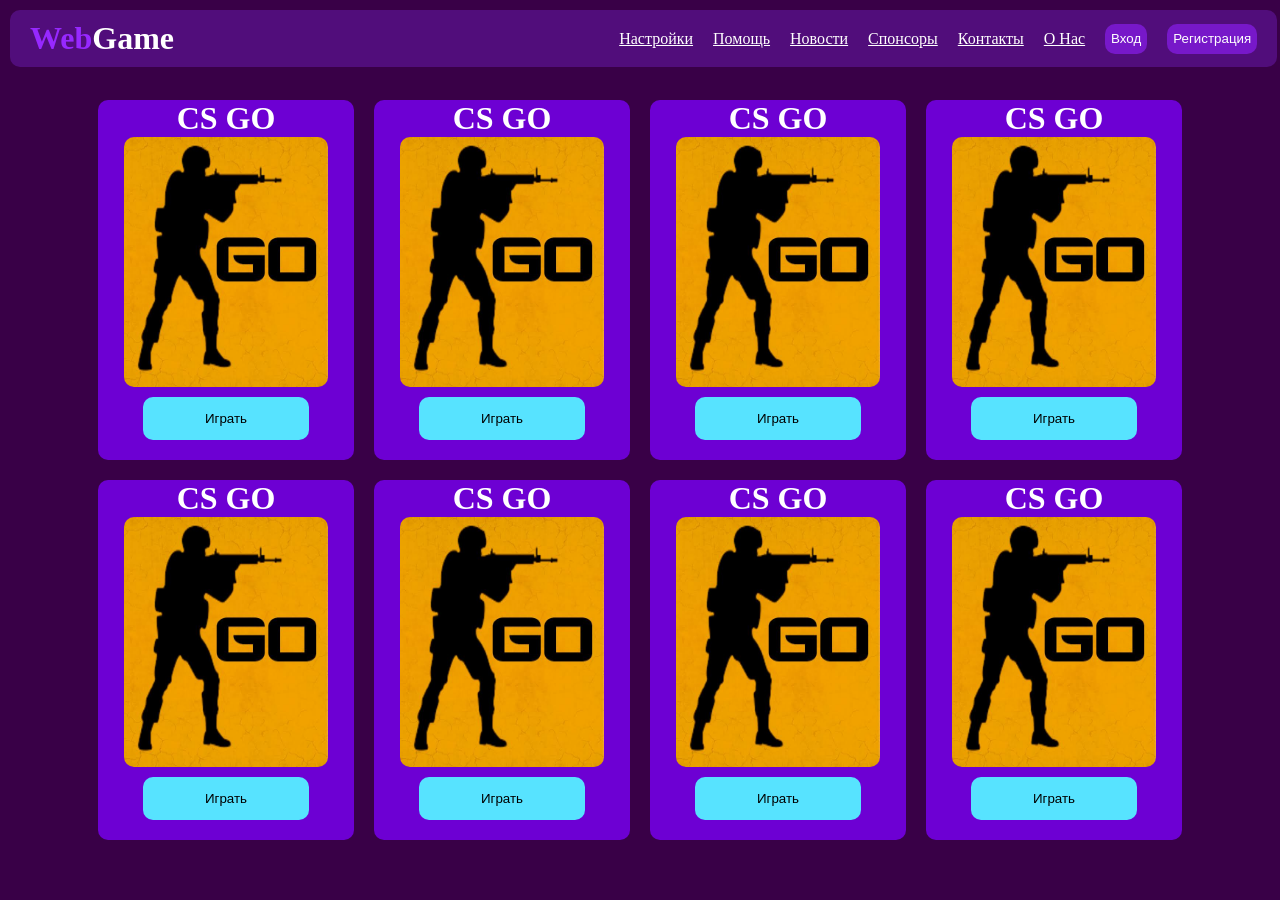
<file: index.html>
<!DOCTYPE html>
<html lang="ru">
<head>
    <meta charset="UTF-8">
    <meta name="viewport" content="width=device-width, initial-scale=1.0">
    <title>WebGame</title>
    <link rel="stylesheet" href="mane.css">
</head>
<body>
    <header>
        <div id="title">

            <a href="index.html">
                <h1><b id="w_web">Web</b>Game</h1>
            </a>
        </div>
        <div id="sign">
            <a href="html/settings.html" class="about">Настройки</a>
            <a href="html/help.html" class="about">Помощь</a>
            <a href="html/newpaper.html" class="about">Новости</a>
            <a href="html/spon.html" class="about">Спонсоры</a>
            <a href="html/contacs.html" class="about">Контакты</a>
            <a href="html/about.html" class="about">О Нас</a>

            <a href="html/signin.html">
                <button id="sign_in">Вход</button>
            </a>
            <a href="html/signup.html">
                <button id="sign_up">Регистрация</button>
            </a>
        </div>
    
    </header>
    <div class="counter" id="counter_1">
        <div class="box">
            <div class="game_title"><h1>CS GO</h1></div>
            <img src="img/images.jpg" alt="imgGame" class="game_img">
            <a href="html/game.html">
                <button class="btn_play">Играть</button>
            </a>
        </div>
        <div class="box">
            <div class="game_title"><h1>CS GO</h1></div>
            <img src="img/images.jpg" alt="imgGame" class="game_img">
            <a href="html/game.html">
                <button class="btn_play">Играть</button>
            </a>
        </div>
        <div class="box">
            <div class="game_title"><h1>CS GO</h1></div>
            <img src="img/images.jpg" alt="imgGame" class="game_img">
            <a href="html/game.html">
                <button class="btn_play">Играть</button>
            </a>
        </div>
        <div class="box">
            <div class="game_title"><h1>CS GO</h1></div>
            <img src="img/images.jpg" alt="imgGame" class="game_img">
            <a href="html/game.html">
                <button class="btn_play">Играть</button>
            </a>
        </div>
    </div>

    <div class="counter">
        <div class="box">
            <div class="game_title"><h1>CS GO</h1></div>
            <img src="img/images.jpg" alt="imgGame" class="game_img">
            <a href="html/game.html">
                <button class="btn_play">Играть</button>
            </a>
        </div>
        <div class="box">
            <div class="game_title"><h1>CS GO</h1></div>
            <img src="img/images.jpg" alt="imgGame" class="game_img">
            <a href="html/game.html">
                <button class="btn_play">Играть</button>
            </a>
        </div>
        <div class="box">
            <div class="game_title"><h1>CS GO</h1></div>
            <img src="img/images.jpg" alt="imgGame" class="game_img">
            <a href="html/game.html">
                <button class="btn_play">Играть</button>
            </a>
        </div>
        <div class="box">
            <div class="game_title"><h1>CS GO</h1></div>
            <img src="img/images.jpg" alt="imgGame" class="game_img">
            <a href="html/game.html">
                <button class="btn_play">Играть</button>
            </a>
        </div>
    </div>

    <script></script>
</body>
</html>
</file>
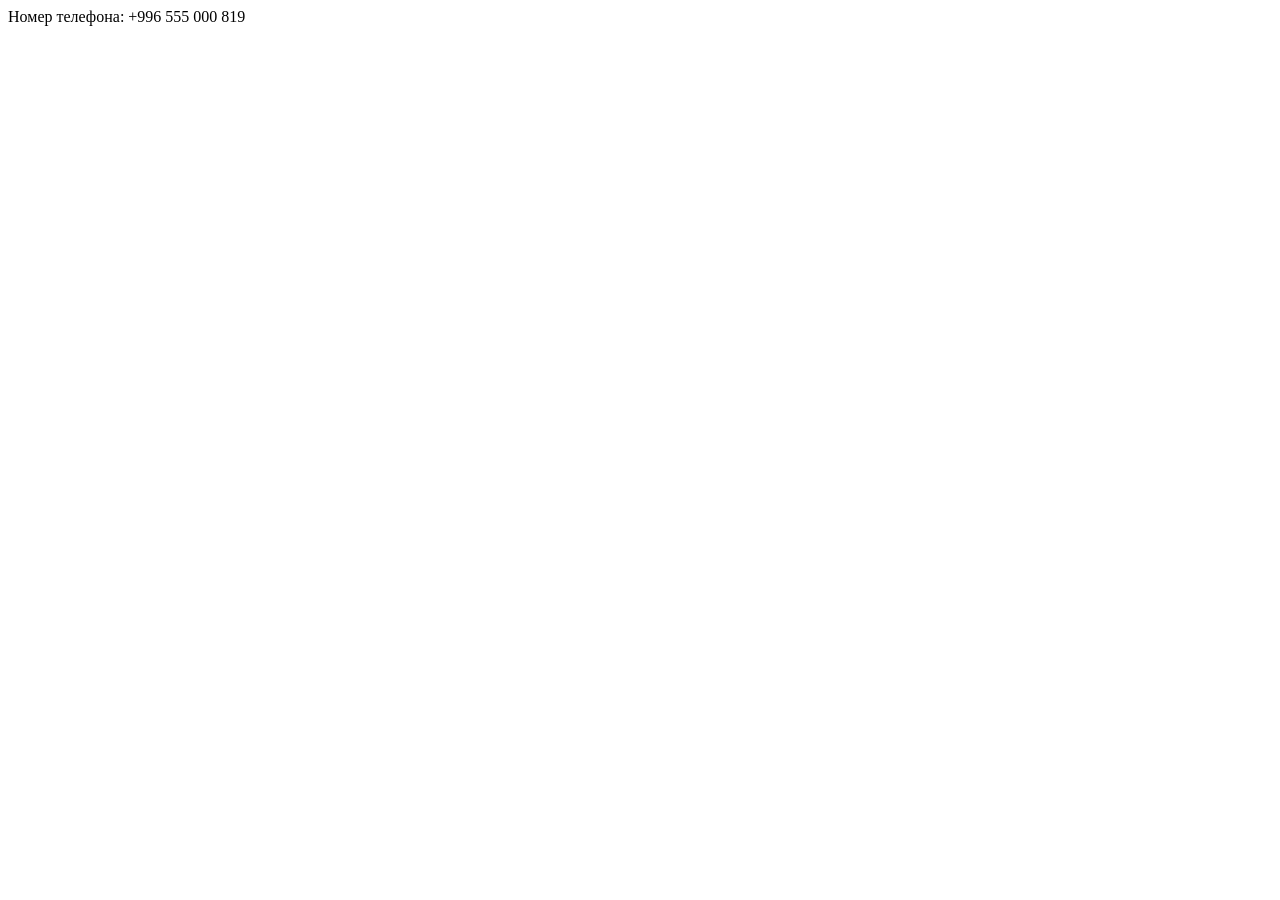
<file: html/contacs.html>
<!DOCTYPE html>
<html lang="ru">
<head>
    <meta charset="UTF-8">
    <meta name="viewport" content="width=device-width, initial-scale=1.0">
    <title>WebGame - Contacs</title>
</head>
<body>
    Номер телефона: +996 555 000 819
</body>
</html>
</file>
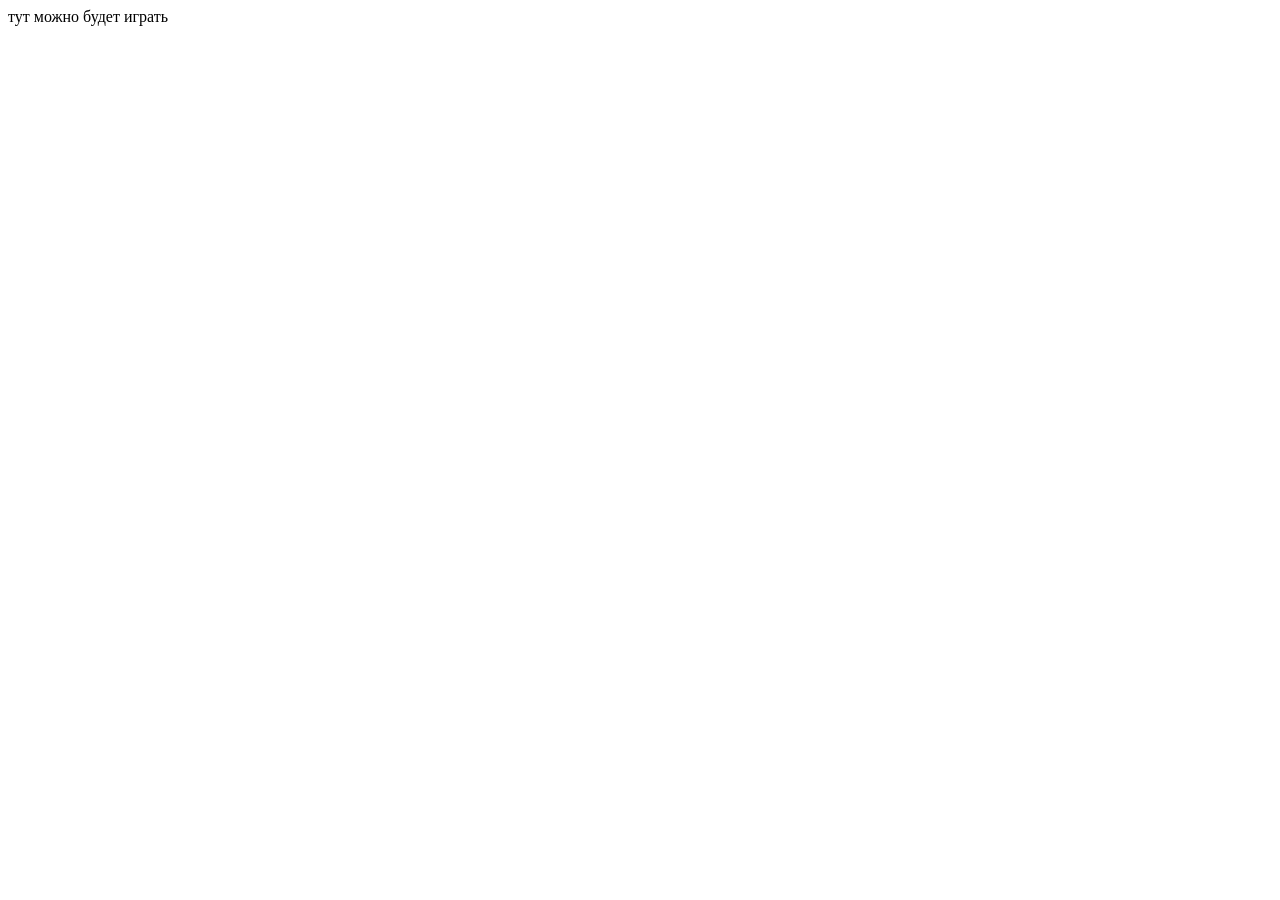
<file: html/game.html>
<!DOCTYPE html>
<html lang="ru">
<head>
    <meta charset="UTF-8">
    <meta name="viewport" content="width=device-width, initial-scale=1.0">
    <title>WebGame - Play</title>
</head>
<body>
    тут можно будет играть
</body>
</html>
</file>
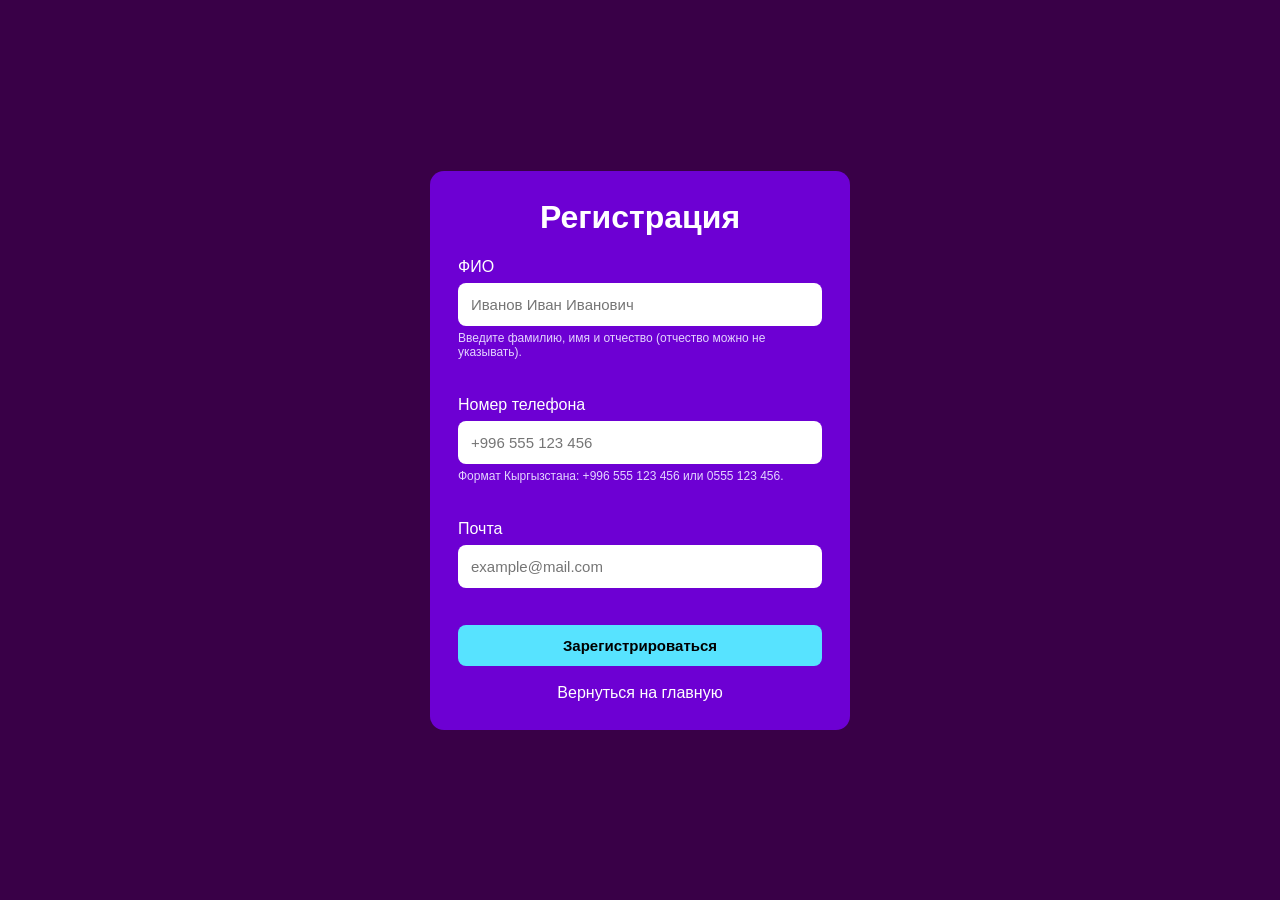
<file: html/signup.html>
<!DOCTYPE html>
<html lang="ru">
<head>
    <meta charset="UTF-8">
    <meta name="viewport" content="width=device-width, initial-scale=1.0">
    <title>WebGame — Регистрация</title>
    <link rel="stylesheet" href="../mane.css">
    <link rel="stylesheet" href="../css/signup.css">
</head>
<body>
    <main class="register-card">
        <h1>Регистрация</h1>
        <form id="register-form" novalidate>
            <div class="field">
                <label for="fullname">ФИО</label>
                <input id="fullname" name="fullname" type="text" autocomplete="name"
                       placeholder="Иванов Иван Иванович" required>
                <div class="hint">Введите фамилию, имя и отчество (отчество можно не указывать).</div>
                <div class="error" id="fullname-error"></div>
            </div>

            <div class="field">
                <label for="phone">Номер телефона</label>
                <input id="phone" name="phone" type="tel" autocomplete="tel"
                       placeholder="+996 555 123 456" required>
                <div class="hint">Формат Кыргызстана: +996 555 123 456 или 0555 123 456.</div>
                <div class="error" id="phone-error"></div>
            </div>

            <div class="field">
                <label for="email">Почта</label>
                <input id="email" name="email" type="email" autocomplete="email"
                       placeholder="example@mail.com" required>
                <div class="error" id="email-error"></div>
            </div>

            <button id="register-button" type="submit">Зарегистрироваться</button>
            <p id="form-message" role="status"></p>
        </form>
        <a class="back-link" href="../index.html">Вернуться на главную</a>
    </main>

    <script src="../js/signup.js"></script>
</body>
</html>
</file>
<file: mane.css>
* {
    margin: 0;
}

a {
    text-decoration: none;
    color: white;
}

button {
    border: none;
    cursor: pointer;
}

header {
    background-color: rgba(118, 33, 198, 0.408);
    border-radius: 10px;
    margin-bottom: 30px;
    display: flex;
    align-items: center;
    gap: 20px;
    position: fixed;
    top: 10px;
    left: 10px;
    width: 99%;
    color: white;
}

#sign {
    margin-left: auto;
    display: flex;
    gap: 20px;
    margin-right: 20px;
    align-items: center;
}

.about {
    text-decoration: underline;
}

#title {
    margin: 10px 20px   
}

#w_web {
    color: rgb(151, 40, 255);
}

#sign_in, #sign_up {
    background-color: rgba(143, 31, 248, 0.621);
    border-radius: 10px;
    height: 30px;
    color: white;
}

body {
    background-color: rgba(57, 0, 71, 0.999);   
}

.counter {
    display: flex;
    gap: 20px;
    margin-bottom: 20px;
    justify-content: center;
}

#counter_1 {
    margin-top: 100px;
}

.box {
    width: 20%;
    height: 360px;
    background-color: rgb(109, 0, 211);
    border-radius: 10px;
}

.game_title {
    color: white;
    text-align: center
}

.game_img {
    display: block;
    height: 250px;
    width: 80%;
    border-radius: 10px;
    margin: 0 auto;
}

.btn_play {
    display: block;
    width: 65%;
    height: 12%;
    margin: 10px auto;
    border-radius: 10px;
    background-color: rgb(87, 227, 255);
 &:hover {
    background-color: greenyellow;
 }
}
</file>
<file: css/signup.css>
body {
    min-height: 100vh;
    display: flex;
    justify-content: center;
    align-items: center;
    font-family: Arial, sans-serif;
    color: white;
}

.register-card {
    width: min(420px, calc(100% - 40px));
    box-sizing: border-box;
    padding: 28px;
    background: rgb(109, 0, 211);
    border-radius: 14px;
    margin: 30px 0;
}

.register-card h1 { 
    text-align: center; 
    margin-bottom: 22px; 
}

.field { 
    margin-bottom: 16px; 
}

.field label { 
    display: block; 
    margin-bottom: 7px; 
}

.field input {
    box-sizing: border-box;
    width: 100%;
    padding: 11px;
    border: 2px solid transparent;
    border-radius: 8px;
    outline: none;
    font-size: 15px;
}

.field input:focus { 
    border-color: rgb(87, 227, 255); 
}

.field input.valid { 
    border-color: #42d878; 
}

.field input.invalid { 
    border-color: #ff6262; 
}

.hint { 
    font-size: 12px; 
    color: #e4d4ff; 
    margin-top: 5px; 
}

.error { 
    min-height: 16px; 
    font-size: 12px; 
    color: #ffd0d0; 
    margin-top: 5px; 
}

#register-button {
    width: 100%; 
    padding: 12px; 
    border-radius: 8px;
    background: rgb(87, 227, 255); 
    font-weight: bold; 
    font-size: 15px;
}

#register-button:hover { 
    background: greenyellow; 
}

#form-message { 
    margin-top: 14px; 
    text-align: center; 
}

.back-link { 
    display: block; 
    text-align: center; 
    margin-top: 18px; 
}
</file>
